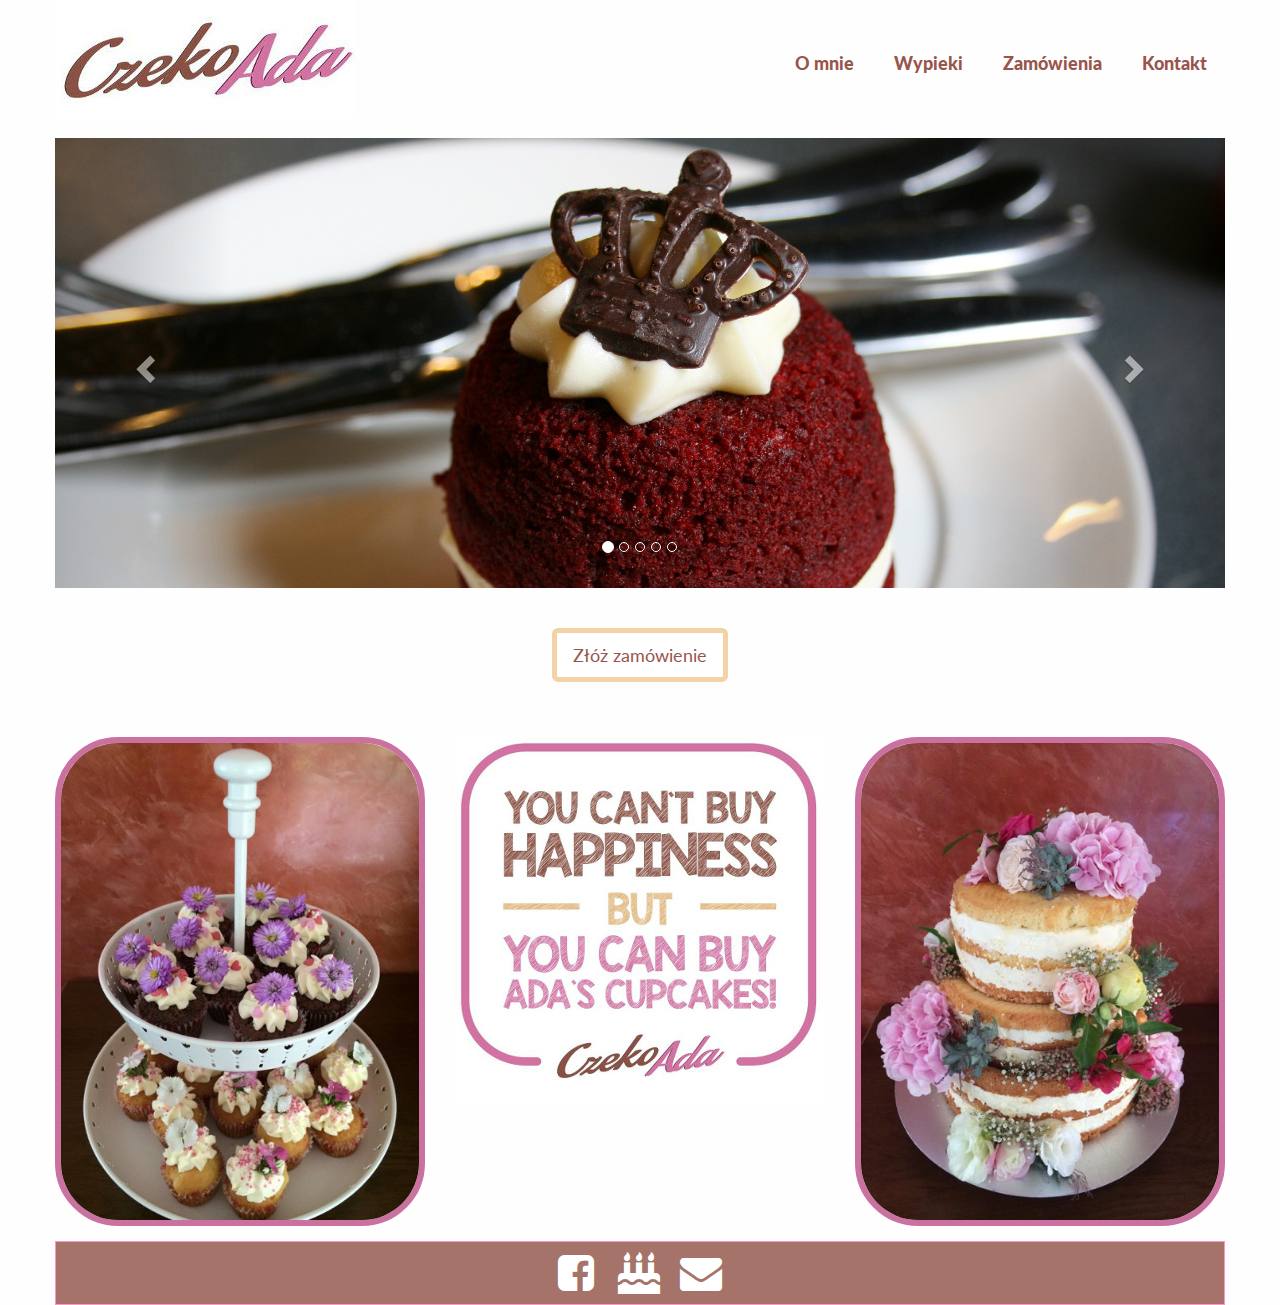
<file: index.html>
<!DOCTYPE html>
<html>
<head>
	<meta charset="UTF-8">
	<meta name="viewport" content="width=device-width, initial-scale=1">

	<link rel="stylesheet" type="text/css" href="css/bootstrap.css">
	<link rel="stylesheet" type="text/css" href="css/style.css">
	<link rel="stylesheet" type="text/css" href="css/font-awesome.css">

	<title>Czeko Ada</title>
</head>
<body>
	<header>
		<nav class="container">
			<div class="row new-row">
                <a href="index.html"><!--<img src="http://i.imgur.com/ERPKoye.jpg"></a>-->
                <img src="images/logo.jpg"></a>
				<ul class="menu">
                    <li><a href="o_mnie.html">O mnie</a></li>
                    <li><a href="wypieki.html">Wypieki</a></li>
                    <li><a href="zamowienia.html">Zamówienia</a></li>
                    <li><a href="kontakt.html">Kontakt</a></li>
				</ul>
			</div>
		</nav>
	</header>

<div class="container">
		<div id="myCarousel" class="carousel slide my-caraousel" data-ride="carousel">
			<ol class="carousel-indicators">
				<li data-target="#myCarousel" data-slide-to="0" class="active"></li>
				<li data-target="#myCarousel" data-slide-to="1"></li>
				<li data-target="#myCarousel" data-slide-to="2"></li>
				<li data-target="#myCarousel" data-slide-to="3"></li>
				<li data-target="#myCarousel" data-slide-to="4"></li>
			</ol>

			<div class="carousel-inner" role="listbox">

				<div class="item">
					<!--<img src="http://i.imgur.com/lrLVIoq.jpg">-->
					<img src="images/slider/slide-1.jpg">
				</div>

				<div class="item active">
					<!--<img src="http://i.imgur.com/KlcEvjF.jpg">-->
					<img src="images/slider/slide-2.jpg">
				</div>
				

				<div class="item">
					<!--<img src="http://i.imgur.com/GjJoLK3.jpg">-->
					<img src="images/slider/slide-3.jpg">
				</div>
				

				<div class="item">
					<!--<img src="http://i.imgur.com/RIz97ii.jpg">-->
					<img src="images/slider/slide-4.jpg">
				</div>
				

				<div class="item">
					<!--<img src="http://i.imgur.com/UZ8g75Q.jpg">-->
					<img src="images/slider/slide-5.jpg">
				</div>
				
			</div>

			<a class="left carousel-control" href="#myCarousel" role="button" data-slide="prev">
	  			<span class="glyphicon glyphicon-chevron-left" aria-hidden="true"></span>
	  			<span class="sr-only">Previous</span>
			</a>
			<a class="right carousel-control" href="#myCarousel" role="button" data-slide="next">
			  <span class="glyphicon glyphicon-chevron-right" aria-hidden="true"></span>
			  <span class="sr-only">Next</span>
			</a>

		</div>
	</div>
		<br><br>
        <div class="first-button text-center">
            <a class="btn btn-default btn-lg order-button" type="button" href="https://www.facebook.com/Czeko-Ada-153178888155041/?fref=ts" target="_blank">Złóż zamówienie</a>
        </div><br><br>


        <div class="container text-center">
           <div class="row">
                   <div class="col-4 col-m-12 col-s-12 photos cake">
                       <!--<img src="http://i.imgur.com/wQo57jk.jpg">-->
                       <img src="images/galeria/cake-2.jpg">
                    </div>

                    <div class="col-4 col-m-12 col-s-12 photos">
                        <!---<img src="http://i.imgur.com/psKsdBv.jpg">-->
                        <img src ="images/czeko-main.jpg">
                    </div>

                    <div class="col-4 col-m-12 col-s-12 photos cake">
                       <!---<img src="http://i.imgur.com/yIv72KR.jpg">-->
                       <img src="images/galeria/cake-1.jpg">
                    </div>
           </div>
        </div>

	<div class="container new-footer">
		<footer class="text-center">
			<div class="social-box">
				<a href="https://www.facebook.com/Czeko-Ada-153178888155041/?fref=ts" target="_blank"><i class="fa fa-facebook-square fa-3x fb-Ada" aria-hidden="true"></i></a>
				<a href="https://www.facebook.com/Czeko-Ada-153178888155041/?fref=ts" target="_blank"><i class="fa fa-birthday-cake fa-3x cake-Ada" aria-hidden="true"></i>
				<a href="mailto:chocoada@wp.pl" target="_blank"><i class="fa fa-envelope fa-3x mail-Ada" aria-hidden="true"></i></a>
			</div>
		</footer>
	</div>
	<script src="js/jquery.1.9.1.min.js" type="text/javascript"></script>
	<script src="js/bootstrap.min.js" type="text/javascript"></script>

</body>
</html>
</file>
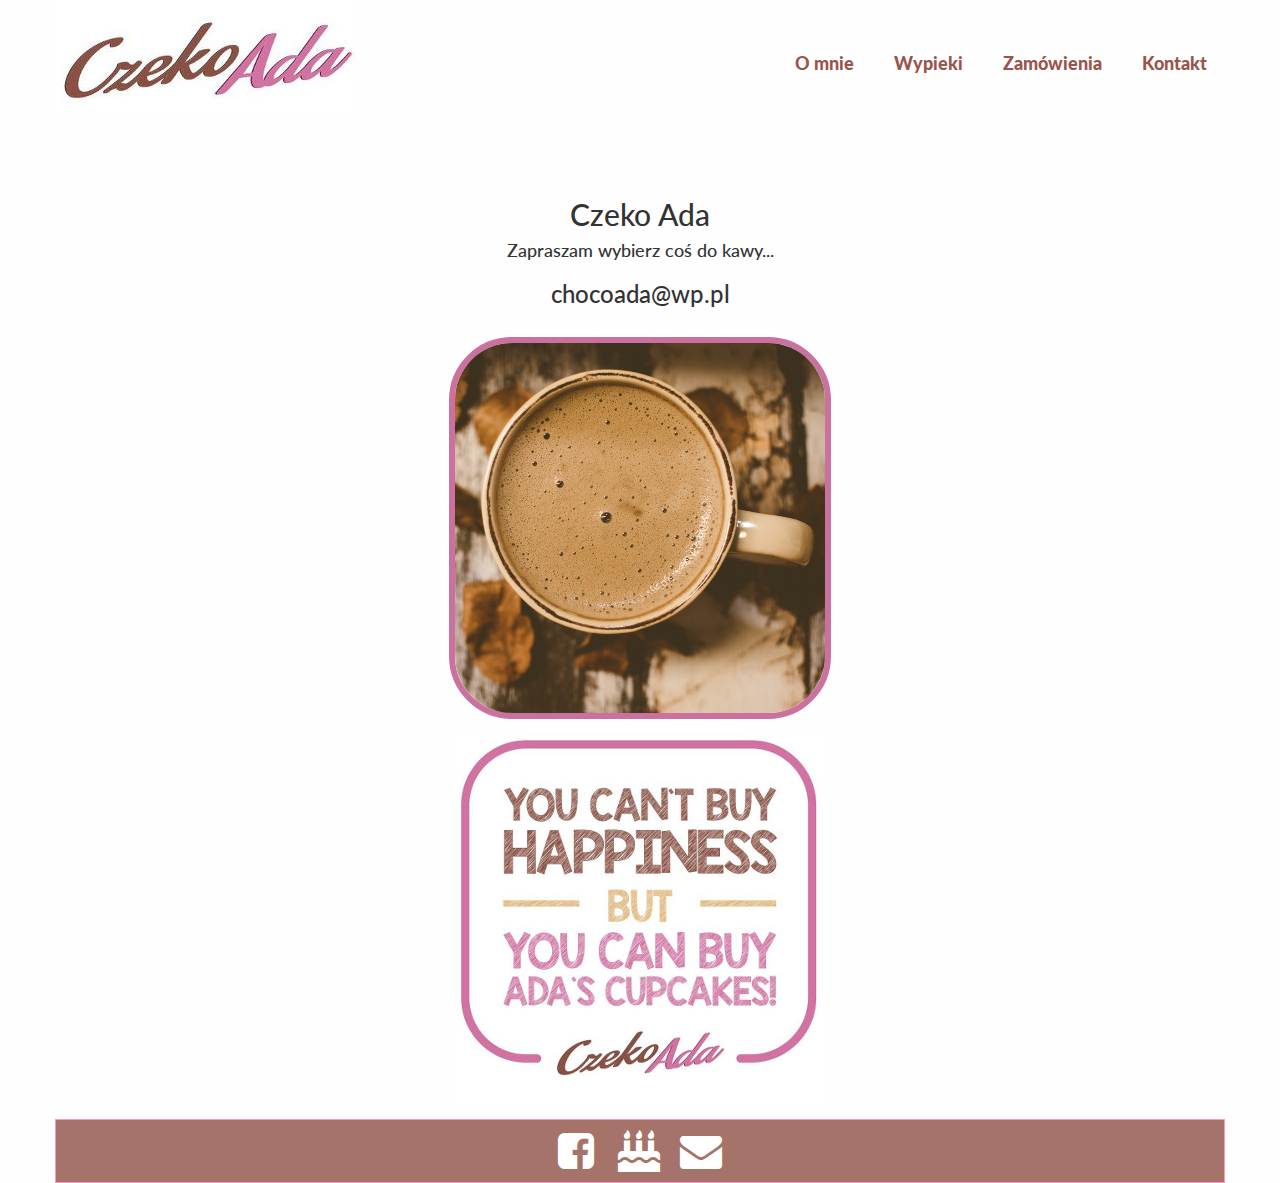
<file: kontakt.html>
<!DOCTYPE html>
<html>
<head>
    <meta charset="utf-8">
    <meta name="viewport" content="width=device-width, initial-scale=1">

    <link rel="stylesheet" type="text/css" href="css/bootstrap.css">
    <link rel="stylesheet" type="text/css" href="css/style.css">
    <link rel="stylesheet" type="text/css" href="css/font-awesome.css">

    <title>Kontakt</title>
</head>
<body>
    <header>
        <nav class="container">
            <div class="row new-row">
                <a href="index.html"><!--<img src="http://i.imgur.com/ERPKoye.jpg"></a>-->
                <img src="images/logo.jpg"></a>
                <ul class="menu">
                    <li><a href="o_mnie.html">O mnie</a></li>
                    <li><a href="wypieki.html">Wypieki</a></li>
                    <li><a href="zamowienia.html">Zamówienia</a></li>
                    <li><a href="kontakt.html">Kontakt</a></li>
                </ul>
            </div>
        </nav>
    </header>

    <div class="container text-center">
        <br><br>
        <div class="contact">
            <h2>Czeko Ada</h2>
            <h4>Zapraszam wybierz coś do kawy...</h4>
            <h3><a href="mailto:chocoada@wp.pl" target="_blank">chocoada@wp.pl</a></h3><br>
        </div>
    </div>

    <div class="container text-center">
        <div class="row">
            <div class="coffe-ada">
                <!--<img src="http://i.imgur.com/vwrRL6v.jpg">-->
                <img src ="images/galeria/coffe.jpg">
            </div>
        </div>
    </div>

    <div class="container text-center">
        <div class="row">
            <div class="photos">
                <!--<img src="http://i.imgur.com/vwrRL6v.jpg">-->
                <img src ="images/czeko-main.jpg">
            </div>
        </div>
    </div>

    <div class="container new-footer">
        <footer class="text-center">
            <div class="social-box">
                <a href="https://www.facebook.com/Czeko-Ada-153178888155041/?fref=ts" target="_blank"><i class="fa fa-facebook-square fa-3x fb-Ada" aria-hidden="true"></i></a>
                <a href="https://www.facebook.com/Czeko-Ada-153178888155041/?fref=ts" target="_blank"><i class="fa fa-birthday-cake fa-3x cake-Ada" aria-hidden="true"></i>
                <a href="mailto:chocoada@wp.pl" target="_blank"><i class="fa fa-envelope fa-3x mail-Ada" aria-hidden="true"></i></a>
            </div>
        </footer>
    </div>

    <script src="js/jquery.1.9.1.min.js" type="text/javascript"></script>
    <script src="js/bootstrap.min.js" type="text/javascript"></script>

</body>
</html>
</file>
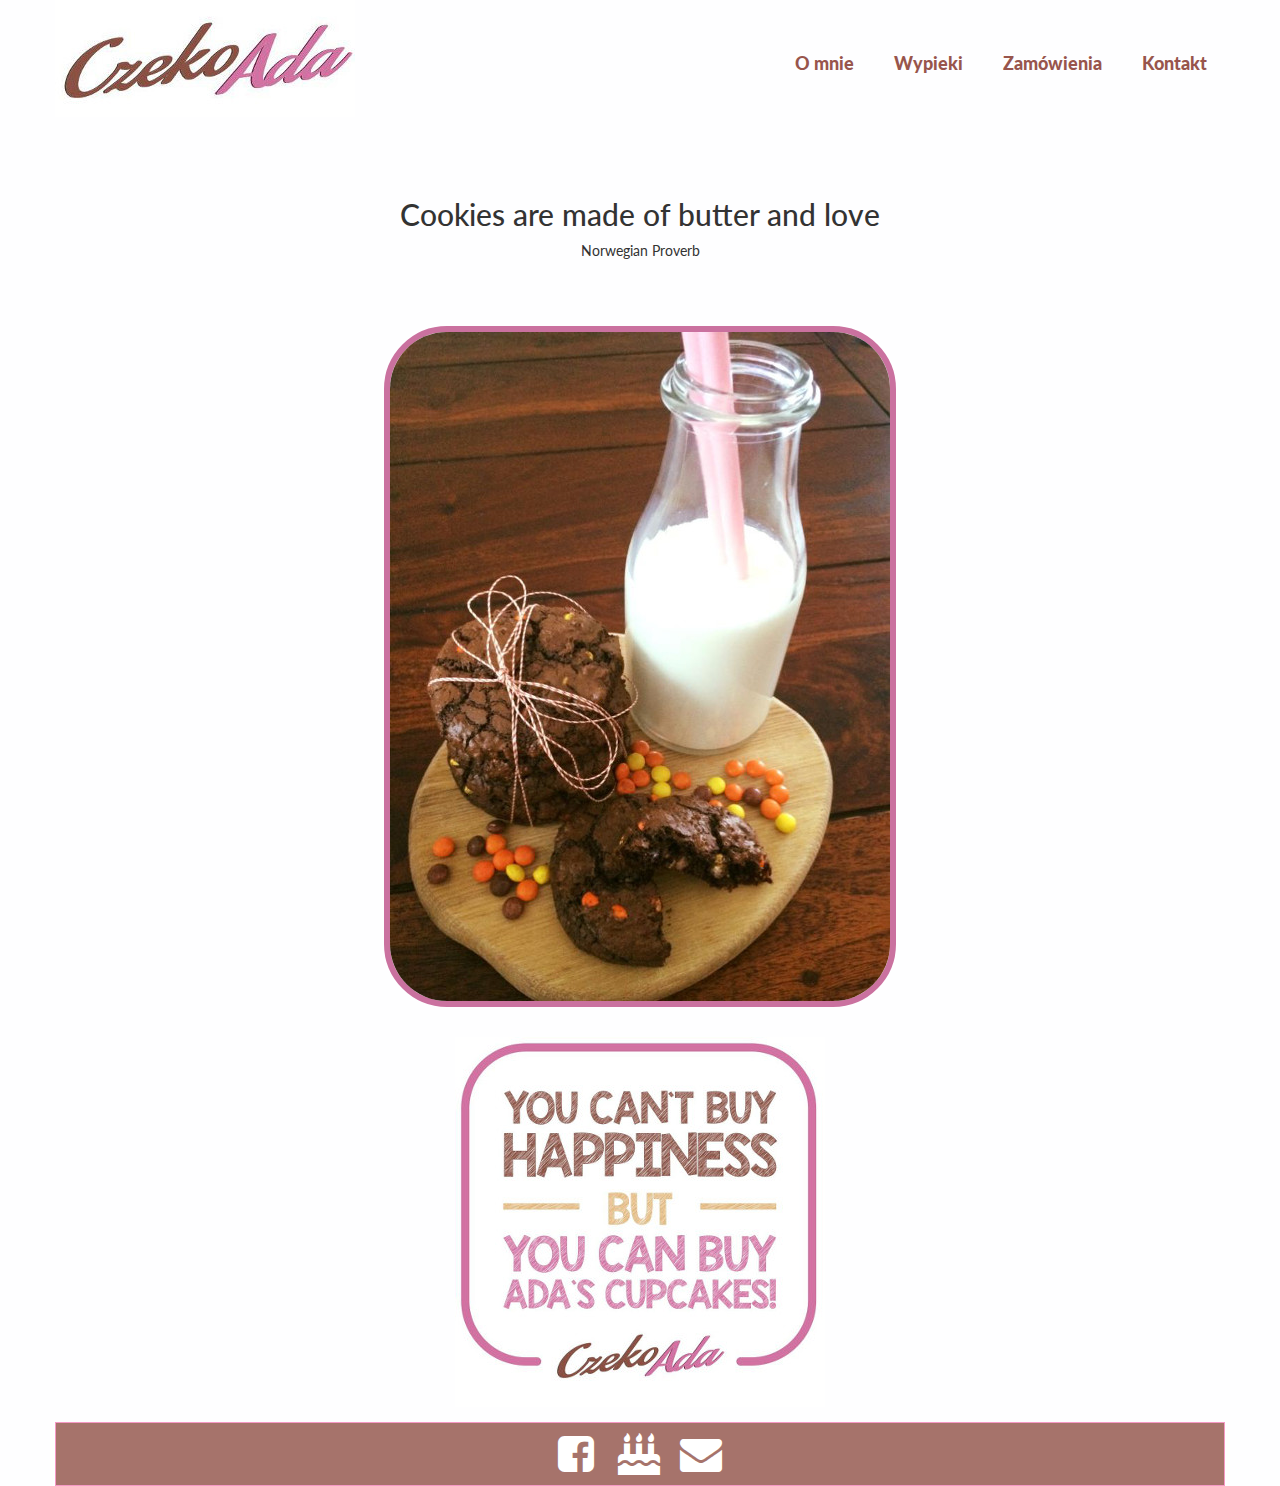
<file: o_mnie.html>
<!DOCTYPE html>
<html>
<head>
    <meta charset="utf-8">
    <meta name="viewport" content="width=device-width, initial-scale=1">

    <link rel="stylesheet" type="text/css" href="css/bootstrap.css">
    <link rel="stylesheet" type="text/css" href="css/style.css">
    <link rel="stylesheet" type="text/css" href="css/font-awesome.css">
    
    <title>O mnie</title>
</head>
<body>
    <header>
        <nav class="container">
            <div class="row new-row">
                <a href="index.html"><!--<img src="http://i.imgur.com/ERPKoye.jpg"></a>-->
                <img src="images/logo.jpg"></a>
                <ul class="menu">
                    <li><a href="o_mnie.html">O mnie</a></li>
                    <li><a href="wypieki.html">Wypieki</a></li>
                    <li><a href="zamowienia.html">Zamówienia</a></li>
                    <li><a href="kontakt.html">Kontakt</a></li>
                </ul>
            </div>
        </nav>
    </header>

    <div class="container text-center">
        <br><br>
        <h2>Cookies are made of butter and love</h2>
        <p>Norwegian Proverb</p><br><br>
    </div>

    <div class="container text-center">
       <div class="row">
               <div class="col-12 col-m-12 col-s-12 photos cake">
                   <!--<img src="http://i.imgur.com/wQo57jk.jpg">-->
                   <img src="images/galeria/cookies2.jpg">
       </div>
    </div>

    <div class="container text-center">
        <div class="row">
            <div class="photos">
                <!--<img src="http://i.imgur.com/vwrRL6v.jpg">-->
                <img src ="images/czeko-main.jpg">
            </div>
        </div>
    </div>

    <div class="container new-footer">
        <footer class="text-center">
            <div class="social-box">
                <a href="https://www.facebook.com/Czeko-Ada-153178888155041/?fref=ts" target="_blank"><i class="fa fa-facebook-square fa-3x fb-Ada" aria-hidden="true"></i></a>
                <a href="https://www.facebook.com/Czeko-Ada-153178888155041/?fref=ts" target="_blank"><i class="fa fa-birthday-cake fa-3x cake-Ada" aria-hidden="true"></i>
                <a href="mailto:chocoada@wp.pl" target="_blank"><i class="fa fa-envelope fa-3x mail-Ada" aria-hidden="true"></i></a>
            </div>
        </footer>
    </div>

    <script src="js/jquery.1.9.1.min.js" type="text/javascript"></script>
    <script src="js/bootstrap.min.js" type="text/javascript"></script>

</body>
</html>
</file>
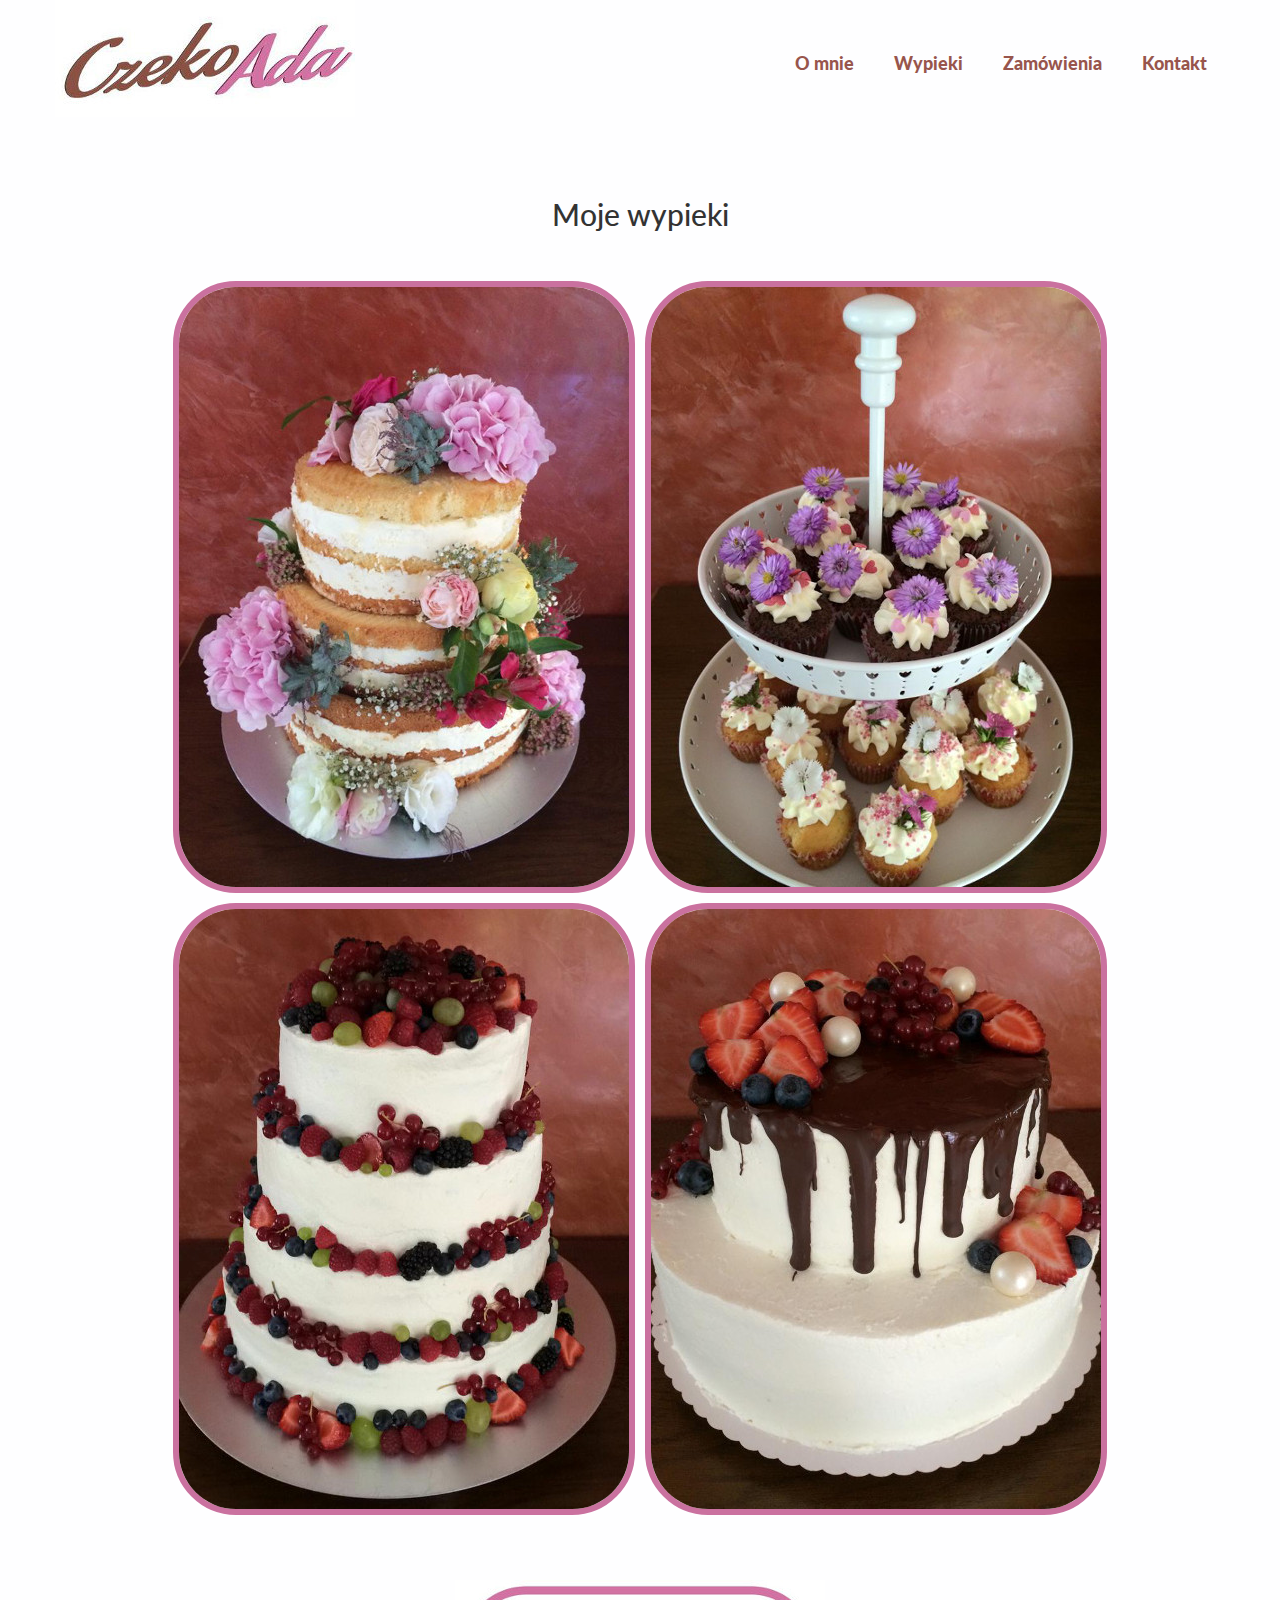
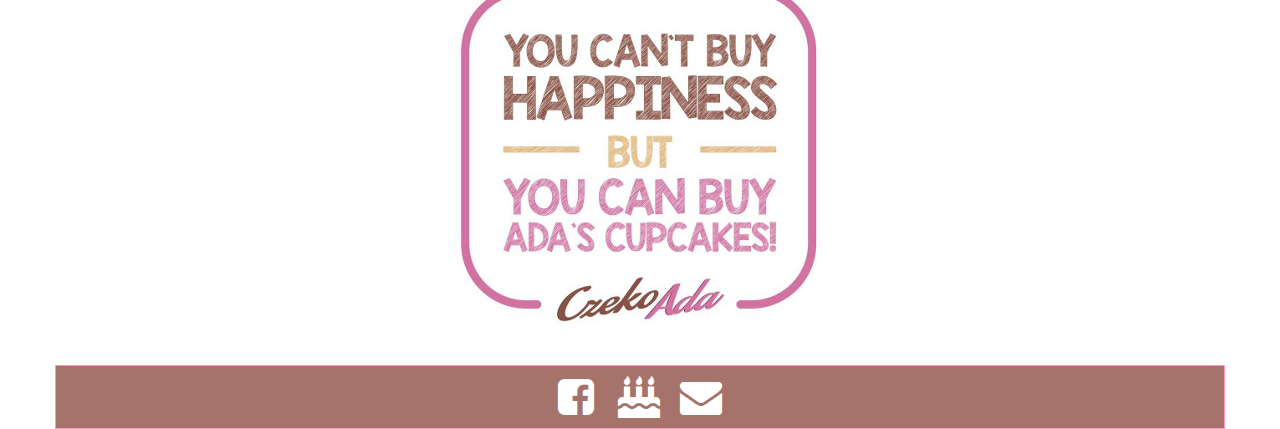
<file: wypieki.html>
<!DOCTYPE html>
<html>
<head>
    <meta charset="utf-8">
    <meta name="viewport" content="width=device-width, initial-scale=1">

    <link rel="stylesheet" type="text/css" href="css/bootstrap.css">
    <link rel="stylesheet" type="text/css" href="css/style.css">
    <link rel="stylesheet" type="text/css" href="css/font-awesome.css">
    
    <title>Wypieki</title>
</head>
<body>
    <header>
        <nav class="container">
            <div class="row new-row">
                <a href="index.html"><!--<img src="http://i.imgur.com/ERPKoye.jpg"></a>-->
                <img src="images/logo.jpg"></a>
                <ul class="menu">
                    <li><a href="o_mnie.html">O mnie</a></li>
                    <li><a href="wypieki.html">Wypieki</a></li>
                    <li><a href="zamowienia.html">Zamówienia</a></li>
                    <li><a href="kontakt.html">Kontakt</a></li>
                </ul>
            </div>
        </nav>
    </header>

    <div class="container text-center">
        <br><br>
        <h2>Moje wypieki</h2><br><br>
            <div class="cake-photos">
                <img src="images/galeria/cake-1.jpg">
                <!--<img src="http://i.imgur.com/wQo57jk.jpg">-->
                <img src="images/galeria/cake-2.jpg">
                <!--<img src="http://i.imgur.com/yIv72KR.jpg">-->
                <img src="images/galeria/cake-4.jpg">
                <img src="images/galeria/cake-3.jpg"><br><br><br>
            </div>
    </div>


    <div class="container text-center">
        <div class="row">
            <div class="photos">
                <!--<img src="http://i.imgur.com/vwrRL6v.jpg">-->
                <img src ="images/czeko-main.jpg">
            </div>
        </div>
    </div>


    <div class="container new-footer">
        <footer class="text-center">
            <div class="social-box">
                <a href="https://www.facebook.com/Czeko-Ada-153178888155041/?fref=ts" target="_blank"><i class="fa fa-facebook-square fa-3x fb-Ada" aria-hidden="true"></i></a>
                <a href="https://www.facebook.com/Czeko-Ada-153178888155041/?fref=ts" target="_blank"><i class="fa fa-birthday-cake fa-3x cake-Ada" aria-hidden="true"></i>
                <a href="mailto:chocoada@wp.pl" target="_blank"><i class="fa fa-envelope fa-3x mail-Ada" aria-hidden="true"></i></a>
            </div>
        </footer>
    </div>

    <script src="js/jquery.1.9.1.min.js" type="text/javascript"></script>
    <script src="js/bootstrap.min.js" type="text/javascript"></script>

</body>
</html>
</file>
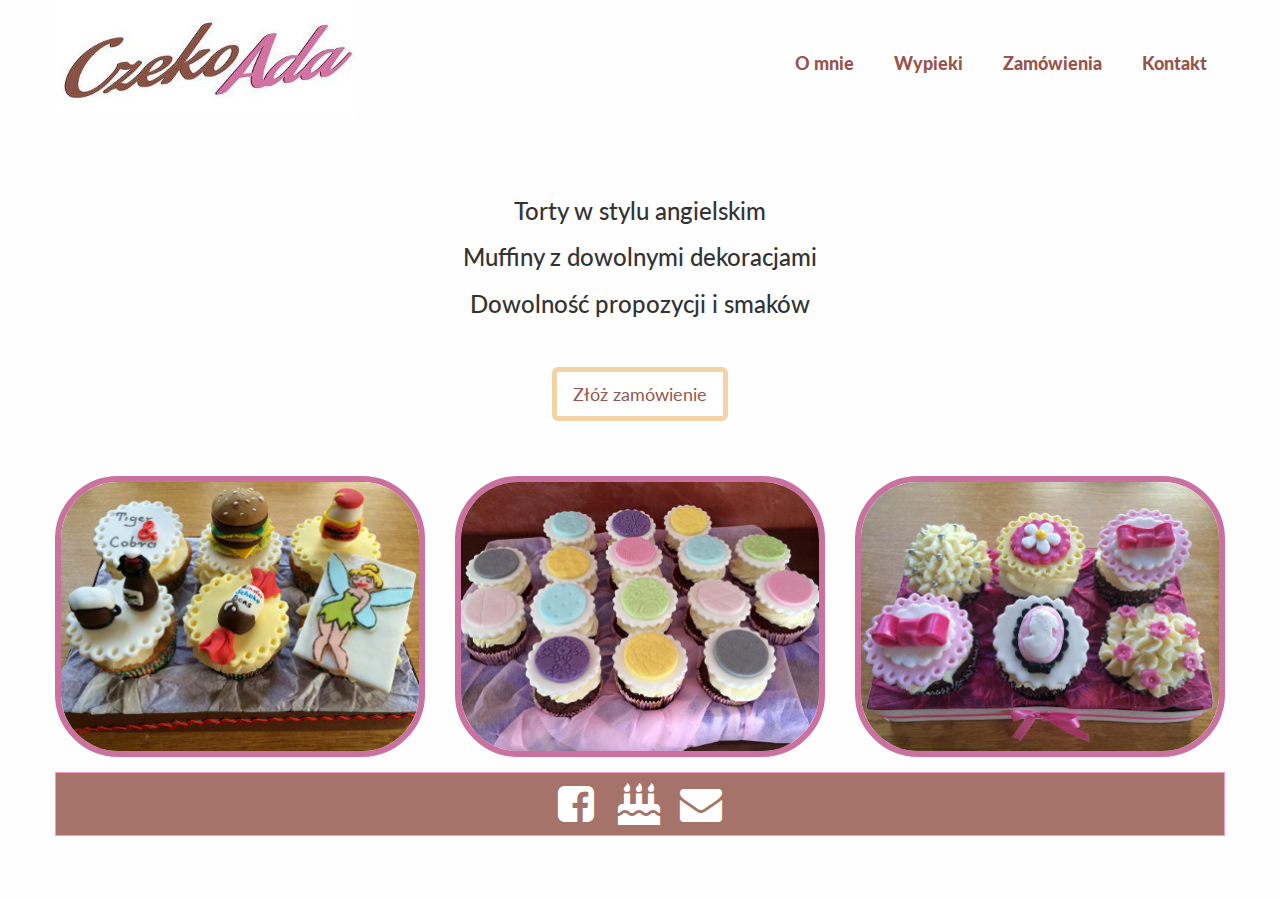
<file: zamowienia.html>
<!DOCTYPE html>
<html>
<head>
    <meta charset="utf-8">
    <meta name="viewport" content="width=device-width, initial-scale=1">

    <link rel="stylesheet" type="text/css" href="css/bootstrap.css">
    <link rel="stylesheet" type="text/css" href="css/style.css">
    <link rel="stylesheet" type="text/css" href="css/font-awesome.css">

    <title>Zamowienia</title>
</head>
<body>
    <header>
        <nav class="container">
            <div class="row new-row">
                <a href="index.html"><!--<img src="http://i.imgur.com/ERPKoye.jpg"></a>-->
                <img src="images/logo.jpg"></a>
                <ul class="menu">
                    <li><a href="o_mnie.html">O mnie</a></li>
                    <li><a href="wypieki.html">Wypieki</a></li>
                    <li><a href="zamowienia.html">Zamówienia</a></li>
                    <li><a href="kontakt.html">Kontakt</a></li>
                </ul>
            </div>
        </nav>
    </header>
    
    <div class="container text-center">
        <br><br>
        <h3>Torty w stylu angielskim</h3>
        <h3>Muffiny z dowolnymi dekoracjami</h3>
        <h3>Dowolność propozycji i smaków</h3><br><br>
        <div class="first-button text-center">
            <a class="btn btn-default btn-lg order-button" type="button" href="https://www.facebook.com/Czeko-Ada-153178888155041/?fref=ts" target="_blank">Złóż zamówienie</a>
        </div><br><br>
    </div>

    <div class="container text-center">
       <div class="row">
               <div class="col-4 col-m-12 col-s-12 photos cake">
                   <!--<img src="http://i.imgur.com/wQo57jk.jpg">-->
                   <img src="images/galeria/sweet-1.jpg">
                </div>

                <div class="col-4 col-m-12 col-s-12 photos cake">
                    <!---<img src="http://i.imgur.com/psKsdBv.jpg">-->
                    <img src ="images/galeria/sweet-3.jpg">
                </div>

                <div class="col-4 col-m-12 col-s-12 photos cake">
                   <!---<img src="http://i.imgur.com/yIv72KR.jpg">-->
                   <img src="images/galeria/sweet-2.jpg">
                </div>
       </div>
    </div>

    <div class="container new-footer">
        <footer class="text-center">
            <div class="social-box">
                <a href="https://www.facebook.com/Czeko-Ada-153178888155041/?fref=ts" target="_blank"><i class="fa fa-facebook-square fa-3x fb-Ada" aria-hidden="true"></i></a>
                <a href="https://www.facebook.com/Czeko-Ada-153178888155041/?fref=ts" target="_blank"><i class="fa fa-birthday-cake fa-3x cake-Ada" aria-hidden="true"></i>
                <a href="mailto:chocoada@wp.pl" target="_blank"><i class="fa fa-envelope fa-3x mail-Ada" aria-hidden="true"></i></a>
            </div>
        </footer>
    </div>

    <script src="js/jquery.1.9.1.min.js" type="text/javascript"></script>
    <script src="js/bootstrap.min.js" type="text/javascript"></script>

</body>
</html>
</file>
<file: css/style.css>
@import 'https://fonts.googleapis.com/css?family=Lato';

* {
    box-sizing: border-box;
}

.container {
    margin: 0 auto;
    padding: 0;
}

body {
    font-family: "Lato", sans-serif;
    background: #FEFEFF;
    color: #333;
}

.container ul {
    float: right;
    line-height: 90px;
    color: #98554c;
}

.container .menu li {
    padding: 18px;
    display: inline-block;
    list-style-type: none;
    font-weight: 900;
}

.container li a {
    color: #98554c;
    font-size: 18px;
}

.container li a:hover  {
    color: #cd6d9b;
    text-decoration: none;
}

.new-row {
    margin-right: 0;
    margin-left: 0;
}

.row:before, .row:after {
    clear: both;
    content: '';
    display: table;
}

[class*="col-"] {
  float: left;
  min-height: 1px;
  padding: 1px;
  width: 100%;
}

.col-4 {
  width: 33.33%;
}

.photos {
    padding: 15px;
}

.cake img {
    border: 6px solid #ca719f;
    border-radius: 63px;
}

.first-button .order-button {
    color: #98554c;
    border: 5px solid #f3d3a5;
}

.first-button .order-button:hover {
    background-color: #b0736e;
    /*background-color: #cd6d9b;*/
    border: 5px solid #b0736e;
    color: white;
}

.new-footer {
    border: 1px solid #f699c5;
}

.new-footer .social-box {
    background-color: #a6736b;
    margin: 0;
    text-align: center;
}

.social-box a {
    display: inline-block;
}

.social-box .fb-Ada,.mail-Ada,.cake-Ada {
    color: white;
}

.social-box .fb-Ada:hover,
.social-box .mail-Ada:hover,
.social-box .cake-Ada:hover {
    color: #c092a3;
}

.social-box .fb-Ada,.mail-Ada,.cake-Ada {
    padding: 10px;

}

.small-footer p {
    margin: 0;
    padding: 5px;
    color: white;
}

img {
    max-width: 100%;
    height: auto;
}


/* moje wypieki */

.cake-photos img {
    border: 6px solid #ca719f;
    border-radius: 63px;
    margin: 0px 3px 10px;
}

/* kontakt */

.coffe-ada img {
    border-radius: 63px;
    border: 6px solid #ca719f;
}

.contact a {
    color: #333;
}


@media (min-width: 768px) and (max-width: 991px){
    .col-m-12 {
      width: 100%;
    }

    [class*="col-"] {
      float: none;
    } 
}

@media (max-width: 767px){
    .container ul {
    float: none;
    text-align: center;
    }

    .col-s-12 {
      width: 100%;
    }

    [class*="col-"] {
      float: none;
    } 
    .container .menu li {
    display: block;
    }

    .container .menu li {
    padding: 0px;
}
</file>
